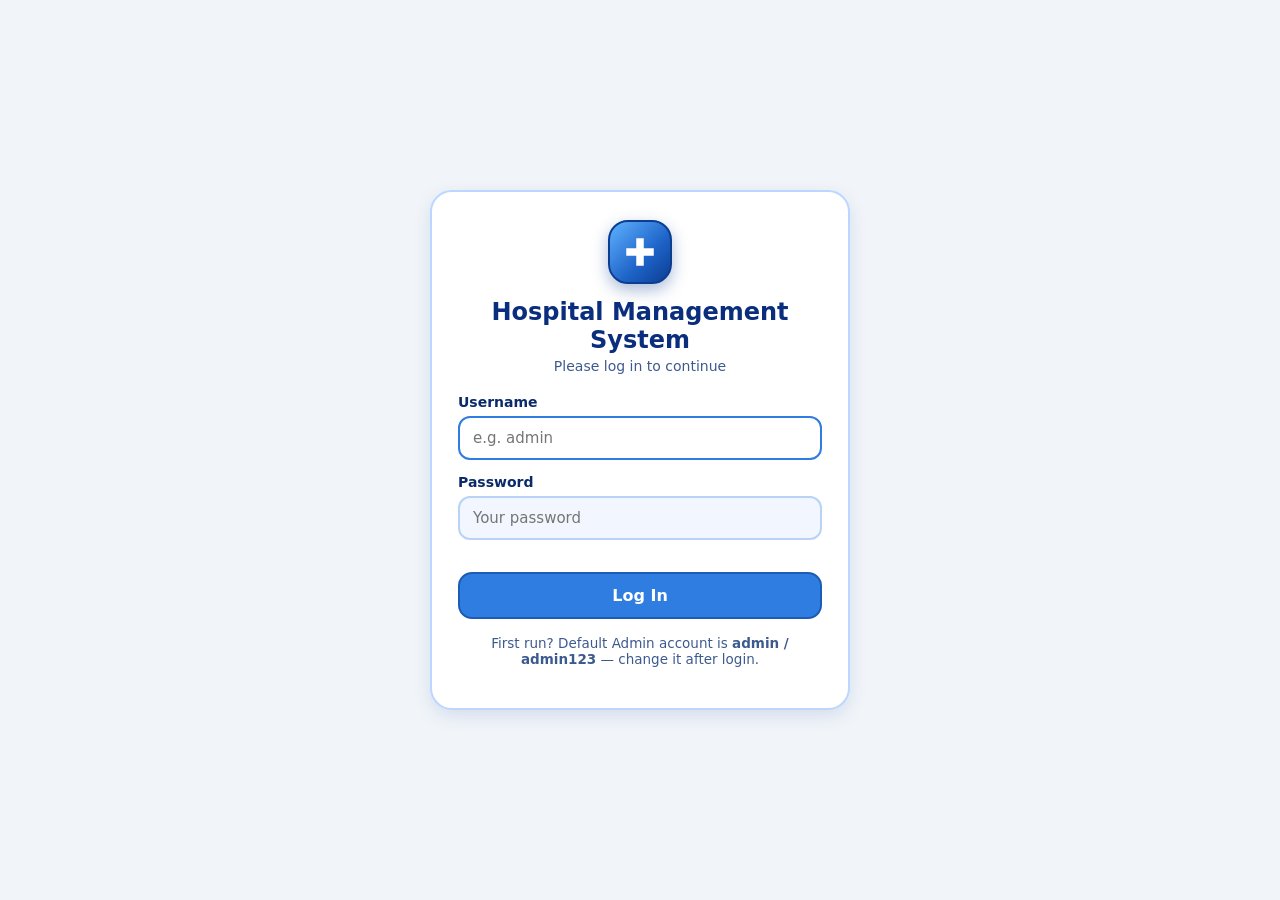
<file: web/login.html>
<!DOCTYPE html>
<html lang="en">
<head>
<meta charset="UTF-8">
<meta name="viewport" content="width=device-width, initial-scale=1.0">
<title>Login — Hospital Management System</title>
<link rel="stylesheet" href="styles.css">
<style>
  /* Login page only: center one card on the page. */
  .login-wrap { min-height: 100vh; display: flex; align-items: center; justify-content: center; padding: 20px; }
  .login-card { width: 100%; max-width: 420px; background: var(--surface); border-radius: 22px; border: 2px solid var(--card-border); box-shadow: var(--shadow); padding: 28px 26px; }
  .login-card .logo { margin: 0 auto 14px; }
  .login-card h1 { text-align: center; font-size: 24px; color: var(--title); margin: 0 0 4px; }
  .login-card .sub { text-align: center; color: var(--ink-soft); font-size: 14px; margin: 0 0 20px; }
  .login-card .hint { text-align: center; margin-top: 16px; }
</style>
</head>
<body>
<div class="login-wrap">
  <div class="login-card">
    <div class="logo" aria-hidden="true">
      <svg viewBox="0 0 64 64" class="logo-cross"><path d="M26 10h12v16h16v12H38v16H26V38H10V26h16z" fill="currentColor"/></svg>
    </div>
    <h1>Hospital Management System</h1>
    <p class="sub">Please log in to continue</p>
    <form id="f-login" class="form-grid" method="POST" action="/login">
      <div class="field"><label>Username</label>
        <input type="text" name="username" placeholder="e.g. admin" required autofocus></div>
      <div class="field"><label>Password</label>
        <input type="password" name="password" placeholder="Your password" required></div>
      <div id="login-error"></div>
      <div class="btn-row"><button type="submit" class="btn btn-primary" style="flex:1">Log In</button></div>
    </form>
    <p class="hint muted">First run? Default Admin account is <b>admin / admin123</b> — change it after login.</p>
  </div>
</div>
<script>
  // Check URL query for error or logout
  const urlParams = new URLSearchParams(window.location.search);
  const errParam = urlParams.get("error");
  const isLogout = urlParams.get("logout");

  if (errParam) {
    document.getElementById("login-error").innerHTML =
      '<div class="msg msg-err">' + decodeURIComponent(errParam) + '</div>';
  }

  // If user is already logged in and not explicitly logging out, go to dashboard
  if (!isLogout) {
    const existingToken = localStorage.getItem("hms_token");
    if (existingToken) {
      fetch("/api/me", {
        headers: { "Authorization": "Bearer " + existingToken },
        credentials: "same-origin"
      }).then(r => r.json()).then(data => {
        if (data && data.ok) {
          window.location.replace("/index.html?token=" + encodeURIComponent(existingToken));
        }
      }).catch(() => {});
    }
  }

  const form = document.getElementById("f-login");
  const submitBtn = form.querySelector("button[type='submit']");
  const err = document.getElementById("login-error");

  form.addEventListener("submit", async (e) => {
    e.preventDefault();
    err.innerHTML = "";
    const f = new FormData(form);
    const username = (f.get("username") || "").trim();
    const password = (f.get("password") || "").trim();

    if (!username || !password) {
      err.innerHTML = '<div class="msg msg-err">Username aur password dono likhein.</div>';
      return;
    }

    submitBtn.disabled = true;
    submitBtn.textContent = "Logging in...";

    try {
      const res = await fetch("/api/login", {
        method: "POST",
        headers: { "Content-Type": "application/json" },
        credentials: "same-origin",
        body: JSON.stringify({ username, password }),
      });
      let data = {};
      try { data = await res.json(); } catch(e){}

      if (res.ok && data.ok) {
        if (data.token) {
          try { localStorage.setItem("hms_token", data.token); } catch(e){}
          try { document.cookie = "hms_session=" + data.token + "; path=/; credentials=same-origin; max-age=43200; SameSite=Lax"; } catch(e){}
        }
        submitBtn.textContent = "Opening Dashboard...";
        const targetUrl = data.token ? ("/index.html?token=" + encodeURIComponent(data.token)) : "/index.html";
        window.location.replace(targetUrl);
        return;
      } else {
        submitBtn.disabled = false;
        submitBtn.textContent = "Log In";
        err.innerHTML = '<div class="msg msg-err">' + (data.error || "Wrong username or password.") + "</div>";
        return;
      }
    } catch (e) {
      // Fallback: submit natively
      form.submit();
    }
  });
</script>
</body>
</html>
</file>
<file: web/styles.css>
/* Hospital Management System — light theme: white / blue / dark blue.
   Dark mode: dark green accents + green logo. Buttons are rounded with
   borders DARKER than the button body; hover/press lightens the button. */

:root {
  --bg: #e8f1ff;
  --bg2: #dbe9ff;
  --surface: #ffffff;
  --ink: #0b2a6b;
  --ink-soft: #3d5a8f;
  --title: #0a2e7d;
  --accent: #2f7de1;
  --accent-dark: #1c5cb4;
  --accent-deep: #0b3d91;
  --teal: #7fe3d0;
  --teal-dark: #3fb8a4;
  --teal-soft: #c9f5ec;
  --card-border: #bcd6ff;
  --input-border: #b9d2f7;
  --input-bg: #f2f7ff;
  --green-ok: #16a34a;
  --red: #dc2626;
  --shadow: 0 6px 18px rgba(11, 61, 145, 0.12);
  --radius: 18px;
}

* { box-sizing: border-box; }
html, body { margin: 0; padding: 0; }
body {
  font-family: "Segoe UI", system-ui, -apple-system, Arial, sans-serif;
  background: linear-gradient(180deg, var(--bg) 0%, var(--bg2) 100%);
  color: var(--ink);
  min-height: 100vh;
}
button { font-family: inherit; cursor: pointer; }
.hidden { display: none !important; }

.page { max-width: 1280px; margin: 0 auto; padding: 18px 22px 26px; }

/* ---------------- header ---------------- */
.topbar {
  display: flex; align-items: center; justify-content: space-between;
  gap: 16px; flex-wrap: wrap; padding: 6px 2px 14px;
}
.brand { display: flex; align-items: center; gap: 14px; min-width: 0; }
.logo {
  width: 64px; height: 64px; flex: 0 0 64px;
  border-radius: 20px;
  background: linear-gradient(135deg, #5eb2ff 0%, #1e63c8 60%, #0b3d91 100%);
  color: #fff;
  display: flex; align-items: center; justify-content: center;
  border: 2px solid #0b3d91;
  box-shadow: 0 6px 16px rgba(11, 61, 145, 0.35);
}
.logo-cross { width: 40px; height: 40px; }
.brand-title {
  margin: 0; font-size: clamp(24px, 3.4vw, 40px); font-weight: 800;
  color: var(--title); letter-spacing: -0.5px; line-height: 1.05;
}
.top-actions { display: flex; gap: 12px; }
.pill-btn {
  display: inline-flex; align-items: center; gap: 8px;
  padding: 10px 18px; border-radius: 999px;
  background: #fff; color: var(--accent-deep);
  border: 2px solid var(--accent);
  font-size: 16px; font-weight: 700;
  transition: filter 0.15s ease, transform 0.05s ease;
}
.pill-btn:hover { filter: brightness(1.06); background: #eaf3ff; }
.pill-btn:active { filter: brightness(1.14); transform: translateY(1px); }
.pill-btn .ic { width: 20px; height: 20px; }

/* ---------------- stats strip ---------------- */
.stats {
  display: grid; grid-template-columns: repeat(4, 1fr); gap: 16px;
  margin-bottom: 18px;
}
.stat-card {
  display: flex; align-items: center; gap: 14px;
  padding: 18px 20px; border-radius: var(--radius);
  border: 2px solid transparent; box-shadow: var(--shadow);
  transition: filter 0.15s ease;
}
.stat-card:hover { filter: brightness(1.05); }
/* Stat cards are shortcuts now: click opens the matching view. */
.stat-card[data-stat] { cursor: pointer; }
.stat-card[data-stat]:active { filter: brightness(1.14); transform: translateY(1px); }
.stat-card[data-stat]:focus-visible { outline: 3px solid var(--accent-deep); outline-offset: 2px; }
.stat-teal { background: linear-gradient(135deg, #a9ecdd, #7fe3d0); border-color: #3fb8a4; }
.stat-blue { background: linear-gradient(135deg, #a8c8f8, #7fb0f2); border-color: #2f7de1; }
.stat-icon { display: flex; align-items: center; color: #0b5f56; min-width: 54px; }
.stat-blue .stat-icon { color: #0b3d91; }
.stat-icon svg { width: 44px; height: 44px; }
.gender { font-size: 34px; font-weight: 700; line-height: 1; color: #0b5f56; }
.gender.female { color: #0b7a6e; }
.stat-text { display: flex; flex-direction: column; }
.stat-label { font-size: 15px; font-weight: 800; letter-spacing: 1.5px; text-transform: uppercase; color: #0b5f56; }
.stat-blue .stat-label { color: #0b3d91; }
.stat-num { font-size: 46px; font-weight: 800; line-height: 1; color: var(--accent-deep); }

/* ---------------- main layout ---------------- */
.main {
  display: grid; grid-template-columns: minmax(0, 7fr) minmax(0, 5fr);
  gap: 20px; align-items: start;
}
.ops-group-label {
  font-size: 13px; font-weight: 800; letter-spacing: 1.6px; text-transform: uppercase;
  color: var(--ink-soft); margin: 4px 2px 8px;
}
.ops-group-label:first-child { margin-top: 0; }
.tiles {
  display: grid; grid-template-columns: repeat(4, 1fr); gap: 14px;
  margin-bottom: 16px;
}
.tile {
  position: relative;
  display: flex; flex-direction: column; align-items: center; justify-content: center;
  gap: 8px; min-height: 118px; padding: 14px 8px;
  border-radius: var(--radius); color: #fff;
  border: 2px solid transparent;
  box-shadow: var(--shadow);
  transition: filter 0.15s ease, transform 0.06s ease;
}
.tile:hover { filter: brightness(1.12); }
.tile:active { filter: brightness(1.2); transform: translateY(1px); }
.tile.active { outline: 3px solid var(--accent-deep); outline-offset: 2px; filter: brightness(1.08); }
.tile-teal { background: linear-gradient(160deg, #8fe8d5, #5ccfc0); border-color: #2f9d8d; color: #073b34; }
.tile-blue { background: linear-gradient(160deg, #4a90f5, #2f7de1); border-color: #1c5cb4; color: #fff; }
.tile-icon { display: flex; align-items: center; justify-content: center; min-height: 44px; }
.tile-icon svg { width: 42px; height: 42px; }
.tile-icon .gender { font-size: 32px; }
.tile-icon .cap-icon { width: 46px; height: 46px; }
.tile-label { font-size: 15px; font-weight: 700; text-align: center; line-height: 1.2; }
.tile-plus {
  position: absolute; top: 8px; right: 10px;
  width: 22px; height: 22px; border-radius: 50%;
  background: rgba(255, 255, 255, 0.35); color: inherit;
  display: flex; align-items: center; justify-content: center;
  font-size: 17px; font-weight: 800; line-height: 1;
}

/* ---------------- workspace ---------------- */
.workspace {
  background: var(--surface); border-radius: 22px;
  border: 2px solid var(--card-border); box-shadow: var(--shadow);
  overflow: hidden; position: sticky; top: 14px;
}
.workspace-head {
  background: linear-gradient(90deg, #cfe4ff, #9cc2f7);
  padding: 14px 20px 12px; border-bottom: 2px solid #8fb4ec;
  display: flex; align-items: baseline; gap: 10px; flex-wrap: wrap;
}
.workspace-head h2 { margin: 0; font-size: 22px; color: var(--accent-deep); }
.workspace-sub { font-size: 14px; font-weight: 700; color: var(--ink-soft); }
.workspace-body { padding: 20px; }
.hint { color: var(--ink-soft); }

.form-grid { display: flex; flex-direction: column; gap: 14px; }
.field label { display: block; font-size: 14px; font-weight: 700; margin-bottom: 6px; color: var(--ink); }
.field input, .field select, .field textarea {
  width: 100%; padding: 11px 13px; font-size: 15px; font-family: inherit;
  border: 2px solid var(--input-border); border-radius: 12px;
  background: var(--input-bg); color: var(--ink);
}
.field input:focus, .field select:focus, .field textarea:focus {
  outline: none; border-color: var(--accent); background: #fff;
}
.field-row { display: flex; gap: 12px; }
.field-row .field { flex: 1; }
.btn-row { display: flex; gap: 12px; margin-top: 4px; }
.btn {
  padding: 12px 22px; border-radius: 14px; font-size: 16px; font-weight: 700;
  border: 2px solid transparent;
  transition: filter 0.15s ease, transform 0.05s ease;
}
.btn:hover { filter: brightness(1.1); }
.btn:active { filter: brightness(1.18); transform: translateY(1px); }
.btn-primary { background: var(--accent); border-color: var(--accent-dark); color: #fff; }
.btn-ghost { background: #fff; border-color: var(--accent); color: var(--accent-deep); }
.btn-danger { background: #ef4444; border-color: #991b1b; color: #fff; }
.btn-green { background: #22c55e; border-color: #15803d; color: #fff; }
.btn:disabled { opacity: 0.55; cursor: not-allowed; filter: none; }

/* segmented priority toggle */
.seg { display: inline-flex; border: 2px solid var(--accent); border-radius: 999px; overflow: hidden; }
.seg button {
  padding: 9px 18px; border: 0; background: #fff; color: var(--accent-deep);
  font-size: 15px; font-weight: 700;
}
.seg button.on { background: var(--accent); color: #fff; }
.seg button.on.emg { background: #dc2626; }
.seg button:hover { filter: brightness(1.08); }

/* tables */
.tbl { width: 100%; border-collapse: collapse; font-size: 14.5px; }
.tbl th, .tbl td { padding: 9px 10px; text-align: left; border-bottom: 1px solid #dbe7fb; }
.tbl th { color: var(--accent-deep); background: #eaf3ff; font-size: 13px; text-transform: uppercase; letter-spacing: 0.5px; }
.tbl tr:hover td { background: #f2f7ff; }

.tag {
  display: inline-block; padding: 2px 10px; border-radius: 999px;
  font-size: 12.5px; font-weight: 700;
}
.tag-emg { background: #fee2e2; color: #991b1b; border: 1.5px solid #dc2626; }
.tag-nor { background: #dbeafe; color: #0b3d91; border: 1.5px solid #2f7de1; }
/* Step 6: appointment status badges. */
.tag-pending { background: #f1f5f9; color: #475569; border: 1.5px solid #94a3b8; }
.tag-confirmed { background: #dbeafe; color: #0b3d91; border: 1.5px solid #2f7de1; }
.tag-checkin { background: #fef3c7; color: #92400e; border: 1.5px solid #d97706; }
.tag-progress { background: #ede9fe; color: #5b21b6; border: 1.5px solid #7c3aed; }
.tag-done { background: #dcfce7; color: #166534; border: 1.5px solid #16a34a; }
.tag-cancel { background: #fee2e2; color: #991b1b; border: 1.5px solid #dc2626; }
.tag-noshow { background: #f3f4f6; color: #6b7280; border: 1.5px solid #9ca3af; }
.tag-free { background: #dcfce7; color: #166534; border: 1.5px solid #22c55e; }
.tag-occ { background: #dbeafe; color: #0b3d91; border: 1.5px solid #2f7de1; }
.tag-duty { background: #fef9c3; color: #854d0e; border: 1.5px solid #eab308; }

.card {
  background: var(--input-bg); border: 2px solid var(--input-border);
  border-radius: 14px; padding: 14px 16px; margin-bottom: 12px;
}
.card h3 { margin: 0 0 6px; font-size: 17px; color: var(--accent-deep); }
.card p { margin: 4px 0; font-size: 14.5px; }
.muted { color: var(--ink-soft); font-size: 13.5px; }

.beds-grid { display: grid; grid-template-columns: repeat(5, 1fr); gap: 10px; margin-bottom: 14px; }
.bed {
  border-radius: 12px; padding: 12px 6px; text-align: center;
  font-weight: 700; font-size: 14px; border: 2px solid transparent;
}
.bed.free { background: #dcfce7; border-color: #22c55e; color: #166534; }
.bed.occ { background: #dbeafe; border-color: #2f7de1; color: #0b3d91; }
.bed small { display: block; font-weight: 600; font-size: 12px; margin-top: 2px; }

.q-list { list-style: none; margin: 0; padding: 0; }
.q-list li {
  padding: 9px 12px; border: 2px solid var(--input-border); border-radius: 10px;
  margin-bottom: 8px; background: var(--input-bg); font-weight: 600;
}
.q-list li:first-child { border-color: var(--accent); background: #eaf3ff; }

.msg { padding: 11px 14px; border-radius: 12px; font-weight: 600; margin-bottom: 12px; }
.msg-ok { background: #dcfce7; color: #166534; border: 2px solid #22c55e; }
.msg-err { background: #fee2e2; color: #991b1b; border: 2px solid #dc2626; }

/* ---------------- footer ---------------- */
.foot {
  margin-top: 20px; padding: 10px 4px 0; color: var(--ink-soft);
  font-size: 14px; display: flex; gap: 8px; align-items: center; flex-wrap: wrap;
}
.dot-ok { width: 10px; height: 10px; border-radius: 50%; background: var(--green-ok); display: inline-block; }
.dot-err { background: var(--red); }
.sep { opacity: 0.6; }

/* ---------------- toast ---------------- */
.toast {
  position: fixed; left: 50%; bottom: 24px; transform: translate(-50%, 80px);
  background: var(--accent-deep); color: #fff; padding: 12px 22px;
  border-radius: 999px; font-weight: 700; font-size: 15px;
  box-shadow: 0 8px 24px rgba(0, 0, 0, 0.3); opacity: 0; pointer-events: none;
  transition: transform 0.25s ease, opacity 0.25s ease; z-index: 50;
  max-width: 90vw; text-align: center;
}
.toast.show { transform: translate(-50%, 0); opacity: 1; }
.toast.err { background: #991b1b; }

/* ---------------- DARK MODE: dark green accents + green logo ---------------- */
body.dark {
  --bg: #04161a;
  --bg2: #062a26;
  --surface: #0a2429;
  --ink: #c9f2d4;
  --ink-soft: #7fb89a;
  --title: #86efac;
  --accent: #34d399;
  --accent-dark: #059669;
  --accent-deep: #4ade80;
  --teal: #134e4a;
  --teal-dark: #0f766e;
  --teal-soft: #134e4a;
  --card-border: #14532d;
  --input-border: #166534;
  --input-bg: #0d2f2a;
  --shadow: 0 6px 18px rgba(0, 0, 0, 0.5);
  background: linear-gradient(180deg, #04161a 0%, #062a26 100%);
}
body.dark .logo {
  background: linear-gradient(135deg, #064e3b, #022c22);
  color: #4ade80; border-color: #34d399;
  box-shadow: 0 0 26px rgba(74, 222, 128, 0.45);
}
body.dark .pill-btn { background: #0a2429; color: #86efac; border-color: #34d399; }
body.dark .pill-btn:hover { background: #0f2f2b; }
body.dark .stat-teal { background: linear-gradient(135deg, #134e4a, #0f766e); border-color: #34d399; }
body.dark .stat-blue { background: linear-gradient(135deg, #0d2f2a, #14532d); border-color: #22c55e; }
body.dark .stat-icon, body.dark .stat-label { color: #86efac; }
body.dark .stat-blue .stat-icon, body.dark .stat-blue .stat-label { color: #a7f3d0; }
body.dark .stat-num { color: #4ade80; }
body.dark .gender { color: #86efac; }
body.dark .tile-teal { background: linear-gradient(160deg, #14532d, #166534); border-color: #4ade80; color: #d1fae5; }
body.dark .tile-blue { background: linear-gradient(160deg, #0f2f2b, #134e4a); border-color: #34d399; color: #d1fae5; }
body.dark .tile.active { outline-color: #4ade80; }
body.dark .workspace { background: #0a2429; border-color: #14532d; }
body.dark .workspace-head { background: linear-gradient(90deg, #14532d, #166534); border-color: #22c55e; }
body.dark .workspace-head h2 { color: #86efac; }
body.dark .workspace-sub { color: #a7f3d0; }
body.dark .field input, body.dark .field select, body.dark .field textarea { background: #0d2f2a; color: #d1fae5; }
body.dark .field input:focus, body.dark .field select:focus, body.dark .field textarea:focus { background: #0a2429; }
body.dark .btn-primary { background: #059669; border-color: #047857; }
body.dark .btn-ghost { background: #0a2429; color: #86efac; border-color: #34d399; }
body.dark .btn-green { background: #16a34a; border-color: #166534; }
body.dark .tbl th { background: #0f2f2b; color: #86efac; }
body.dark .tbl th, body.dark .tbl td { border-color: #14532d; }
body.dark .tbl tr:hover td { background: #0f2f2b; }
body.dark .card { background: #0d2f2a; border-color: #166534; }
body.dark .card h3 { color: #86efac; }
body.dark .seg { border-color: #34d399; }
body.dark .seg button { background: #0a2429; color: #86efac; }
body.dark .seg button.on { background: #059669; color: #fff; }
body.dark .seg button.on.emg { background: #dc2626; }
body.dark .q-list li { background: #0d2f2a; border-color: #166534; }
body.dark .q-list li:first-child { background: #14532d; border-color: #34d399; }
body.dark .bed.free { background: #14532d; border-color: #4ade80; color: #bbf7d0; }
body.dark .bed.occ { background: #0f2f2b; border-color: #34d399; color: #d1fae5; }
body.dark .tag-nor, body.dark .tag-occ { background: #0f2f2b; color: #86efac; border-color: #34d399; }
body.dark .tag-free { background: #14532d; color: #bbf7d0; border-color: #4ade80; }
body.dark .toast { background: #047857; }

/* ---------------- responsive ---------------- */
@media (max-width: 980px) {
  .main { grid-template-columns: 1fr; }
  .workspace { position: static; }
  .stats { grid-template-columns: repeat(2, 1fr); }
  .tiles { grid-template-columns: repeat(3, 1fr); }
}
@media (max-width: 560px) {
  .tiles { grid-template-columns: repeat(2, 1fr); }
  .stat-num { font-size: 34px; }
  .beds-grid { grid-template-columns: repeat(2, 1fr); }
}

/* ================================================================
   Step 7 — City Care Hospital dashboard (design image layout)
   Colours (plan §12): Primary Blue #1769AA, White, Background
   Light Gray #F1F5F9, Text Dark Navy #172033, Success Green,
   Warning Orange, Danger Red. No external assets: all icons are
   inline SVG, charts are inline SVG drawn from live data.
   ================================================================ */

body { background: #F1F5F9; }
.app { display: flex; min-height: 100vh; }
.app .page { max-width: none; margin: 0; padding: 0; }

/* ---------------- sidebar ---------------- */
.sidebar {
  width: 252px; flex: 0 0 252px; min-height: 100vh;
  background: #172033; color: #e2e8f0;
  display: flex; flex-direction: column;
  position: sticky; top: 0; height: 100vh;
  transition: margin-left 0.2s ease;
}
body.sidebar-collapsed .sidebar { margin-left: -252px; }
.side-brand { display: flex; align-items: center; gap: 12px; padding: 20px 18px 14px; }
.side-brand .logo { width: 46px; height: 46px; flex: 0 0 46px; border-radius: 12px; }
.side-brand .logo-cross { width: 28px; height: 28px; }
.side-title { font-size: 17px; font-weight: 800; color: #fff; line-height: 1.15; }
.side-sub { font-size: 12px; color: #94a3b8; margin-top: 2px; }
.side-nav { flex: 1; overflow-y: auto; padding: 6px 12px; }
.nav-item {
  display: flex; align-items: center; gap: 11px; width: 100%;
  padding: 10px 12px; margin-bottom: 2px;
  background: transparent; border: 0; border-radius: 10px;
  color: #cbd5e1; font-size: 14.5px; font-weight: 600; text-align: left;
}
.nav-item:hover { background: #24344f; color: #fff; }
.nav-item.active { background: #1769AA; color: #fff; }
.nav-ic { width: 20px; height: 20px; flex: 0 0 20px; }
.nav-label { flex: 1; }
.nav-chev { font-size: 11px; color: #94a3b8; transition: transform 0.2s ease; }
.nav-group.open .nav-chev { transform: rotate(180deg); }
.nav-children { display: none; padding: 2px 0 6px 42px; }
.nav-group.open .nav-children { display: block; }
.nav-sub {
  display: block; width: 100%; text-align: left;
  padding: 8px 12px; margin-bottom: 2px;
  background: transparent; border: 0; border-radius: 8px;
  color: #94a3b8; font-size: 13.5px; font-weight: 600;
}
.nav-sub:hover { background: #24344f; color: #fff; }
.nav-sub.active { background: #1769AA; color: #fff; }
.soon-badge {
  font-size: 10.5px; font-weight: 800; letter-spacing: 0.4px;
  background: #334155; color: #fbbf24;
  padding: 2px 7px; border-radius: 999px;
}
.side-promo {
  margin: 12px; padding: 14px; border-radius: 14px;
  background: linear-gradient(135deg, #1e40af, #1769AA);
  display: flex; align-items: center; gap: 12px; color: #fff;
}
.side-promo-icon { flex: 0 0 34px; color: #bae6fd; }
.side-promo-icon svg { width: 34px; height: 34px; }
.side-promo-text b { display: block; font-size: 14.5px; }
.side-promo-text span { font-size: 12px; color: #dbeafe; }
.side-version { padding: 0 18px 16px; font-size: 12px; color: #64748b; }
.side-backdrop {
  display: none; position: fixed; inset: 0; z-index: 40;
  background: rgba(15, 23, 42, 0.5);
}

/* ---------------- main column + topbar ---------------- */
.app-main { flex: 1; min-width: 0; display: flex; flex-direction: column; }
.app-topbar {
  display: flex; align-items: center; gap: 16px;
  background: #fff; border-bottom: 1px solid #e2e8f0;
  padding: 12px 22px; position: sticky; top: 0; z-index: 30;
}
.icon-btn {
  width: 40px; height: 40px; flex: 0 0 40px;
  display: inline-flex; align-items: center; justify-content: center;
  background: transparent; border: 0; border-radius: 10px; color: #334155;
  position: relative;
}
.icon-btn:hover { background: #f1f5f9; }
.icon-btn svg { width: 22px; height: 22px; }
.search-wrap { flex: 1; max-width: 560px; position: relative; display: flex; align-items: center; }
.search-wrap .search-ic { position: absolute; left: 13px; width: 18px; height: 18px; color: #94a3b8; pointer-events: none; }
.search-wrap input {
  width: 100%; padding: 10px 14px 10px 40px; font-size: 14.5px; font-family: inherit;
  border: 1.5px solid #e2e8f0; border-radius: 999px; background: #f1f5f9; color: #172033;
}
.search-wrap input:focus { outline: none; border-color: #1769AA; background: #fff; }
.search-results {
  position: absolute; top: calc(100% + 8px); left: 0; right: 0;
  background: #fff; border: 1px solid #e2e8f0; border-radius: 14px;
  box-shadow: 0 12px 32px rgba(15, 23, 42, 0.18);
  max-height: 380px; overflow-y: auto; z-index: 45; padding: 6px;
}
.search-sec { font-size: 11.5px; font-weight: 800; letter-spacing: 1px; text-transform: uppercase; color: #64748b; padding: 8px 10px 4px; }
.search-row {
  display: block; width: 100%; text-align: left;
  padding: 9px 10px; background: transparent; border: 0; border-radius: 9px;
  font-size: 14px; font-weight: 600; color: #172033;
}
.search-row:hover { background: #eff6ff; }
.search-row .muted { font-weight: 500; }
.search-empty { padding: 12px; color: #64748b; font-size: 14px; }
.top-right { margin-left: auto; display: flex; align-items: center; gap: 10px; }
.bell-wrap, .profile-wrap { position: relative; }
.bell-badge {
  position: absolute; top: 2px; right: 2px; min-width: 18px; height: 18px;
  padding: 0 4px; border-radius: 999px; background: #dc2626; color: #fff;
  font-size: 11px; font-weight: 800; line-height: 18px; text-align: center;
}
.pop-panel {
  position: absolute; top: calc(100% + 10px); right: 0; width: 340px; max-width: 88vw;
  background: #fff; border: 1px solid #e2e8f0; border-radius: 14px;
  box-shadow: 0 12px 32px rgba(15, 23, 42, 0.18); z-index: 45; overflow: hidden;
}
.pop-head { font-size: 14px; font-weight: 800; color: #172033; padding: 12px 14px 6px; }
.pop-row {
  display: block; width: 100%; text-align: left;
  padding: 10px 14px; background: transparent; border: 0;
  border-top: 1px solid #f1f5f9; font-size: 13.5px; color: #172033;
}
.pop-row:hover { background: #eff6ff; }
.pop-row .muted { display: block; font-size: 12.5px; margin-top: 2px; }
/* Step 12: notification rows (bell panel + Notifications view) —
   same shape as .pop-row; unread ones are highlighted. */
.notif-row {
  display: block; width: 100%; text-align: left;
  padding: 10px 14px; background: transparent; border: 0;
  border-top: 1px solid #f1f5f9; font-size: 13.5px; color: #172033;
  cursor: pointer; font-family: inherit;
}
.notif-row:hover { background: #eff6ff; }
.notif-row .muted { display: block; font-size: 12.5px; margin-top: 2px; }
.notif-unread { background: #eff6ff; }
.pop-foot {
  display: flex; gap: 8px; padding: 10px 12px 12px;
  border-top: 1px solid #e2e8f0;
}
.pop-foot .btn { flex: 1; }
.profile-btn {
  display: flex; align-items: center; gap: 10px;
  background: transparent; border: 0; border-radius: 999px; padding: 4px 8px 4px 4px;
}
.profile-btn:hover { background: #f1f5f9; }
.avatar {
  width: 38px; height: 38px; border-radius: 50%;
  background: #1769AA; color: #fff;
  display: inline-flex; align-items: center; justify-content: center;
  font-size: 17px; font-weight: 800;
}
.profile-text { display: flex; flex-direction: column; align-items: flex-start; line-height: 1.2; }
.profile-text #profile-name { font-size: 14.5px; font-weight: 800; color: #172033; }
.profile-text #profile-role { font-size: 12px; color: #64748b; }
.profile-btn .caret { font-size: 11px; color: #64748b; }
#profile-menu button {
  display: block; width: 100%; text-align: left;
  padding: 11px 14px; background: transparent; border: 0;
  border-top: 1px solid #f1f5f9; font-size: 14px; font-weight: 600; color: #172033;
}
#profile-menu button:first-child { border-top: 0; }
#profile-menu button:hover { background: #eff6ff; }

/* ---------------- dashboard view ---------------- */
.app-content { padding: 22px; }
#dashboard-view .muted { color: #64748b; }
.dash-head { display: flex; align-items: flex-start; justify-content: space-between; gap: 16px; flex-wrap: wrap; margin-bottom: 18px; }
.dash-head h1 { margin: 0; font-size: 28px; font-weight: 800; color: #172033; }
.dash-head p { margin: 4px 0 0; color: #64748b; font-size: 14.5px; }
.dash-chips { display: flex; gap: 10px; flex-wrap: wrap; }
.chip {
  display: inline-flex; align-items: center; gap: 6px;
  background: #fff; border: 1px solid #e2e8f0; border-radius: 999px;
  padding: 8px 14px; font-size: 13.5px; font-weight: 700; color: #334155;
  box-shadow: 0 2px 8px rgba(15, 23, 42, 0.06);
}
.chip-blue { background: #1769AA; border-color: #1769AA; color: #fff; }

.dash-stats { display: grid; grid-template-columns: repeat(6, 1fr); gap: 14px; margin-bottom: 18px; }
.dash-stat {
  border-radius: 16px; padding: 16px; box-shadow: 0 4px 14px rgba(15, 23, 42, 0.07);
  cursor: pointer; transition: filter 0.15s ease, transform 0.06s ease;
}
.dash-stat:hover { filter: brightness(1.03); }
.dash-stat:active { transform: translateY(1px); }
.dash-stat:focus-visible { outline: 3px solid #1769AA; outline-offset: 2px; }
.dash-stat-patients { background: #dbeafe; }
.dash-stat-doctors { background: #dcfce7; }
.dash-stat-appointments { background: #ede9fe; }
.dash-stat-beds { background: #ccfbf1; }
.dash-stat-revenue { background: #ffedd5; }
.dash-stat-pending { background: #fce7f3; }
.dash-stat-ic { color: #172033; margin-bottom: 8px; }
.dash-stat-ic svg { width: 30px; height: 30px; }
.dash-stat-num { font-size: 26px; font-weight: 800; color: #172033; line-height: 1.1; overflow-wrap: anywhere; }
.dash-stat-label { font-size: 13px; font-weight: 700; color: #334155; margin-top: 4px; }
.dash-stat-sub { font-size: 12px; color: #64748b; margin-top: 2px; }

.dash-grid { display: grid; grid-template-columns: 7fr 5fr; gap: 16px; margin-bottom: 16px; }
.dash-grid-3 { display: grid; grid-template-columns: 1fr 1.15fr 1fr; gap: 16px; }
.dash-card {
  background: #fff; border: 1px solid #e2e8f0; border-radius: 16px;
  padding: 18px; box-shadow: 0 4px 14px rgba(15, 23, 42, 0.06);
}
.dash-card-head { display: flex; align-items: center; justify-content: space-between; gap: 10px; margin-bottom: 12px; }
.dash-card-head h3 { margin: 0; font-size: 16.5px; font-weight: 800; color: #172033; }
.dash-card-head select {
  padding: 7px 10px; font-size: 13.5px; font-family: inherit; font-weight: 600;
  border: 1.5px solid #e2e8f0; border-radius: 9px; background: #f8fafc; color: #334155;
}
.link-btn { background: transparent; border: 0; color: #1769AA; font-size: 13.5px; font-weight: 700; padding: 4px 2px; }
.link-btn:hover { text-decoration: underline; }
.chart-wrap { position: relative; }
.chart-empty {
  background: #eff6ff; border: 1.5px solid #bfdbfe; color: #1769AA;
  font-size: 13.5px; font-weight: 600; padding: 9px 12px; border-radius: 9px;
  margin: 0 0 10px;
}
.chart-svg { width: 100%; height: auto; display: block; }
.chart-dot { cursor: pointer; }
.chart-dot:hover { r: 6; }
.chart-tip {
  position: absolute; transform: translate(-50%, -130%);
  background: #172033; color: #fff; font-size: 12.5px; font-weight: 700;
  padding: 6px 10px; border-radius: 8px; white-space: nowrap; pointer-events: none;
}
.donut-wrap { display: flex; align-items: center; gap: 18px; flex-wrap: wrap; }
.donut-svg { width: 170px; height: 170px; flex: 0 0 170px; }
.donut-legend { list-style: none; margin: 0; padding: 0; flex: 1; min-width: 140px; }
.donut-legend li { display: flex; align-items: center; gap: 8px; padding: 6px 0; font-size: 14px; color: #334155; }
.donut-legend .dot { width: 11px; height: 11px; border-radius: 50%; flex: 0 0 11px; }
.donut-legend b { margin-left: auto; color: #172033; }
.activity-list { list-style: none; margin: 0; padding: 0; }
.activity-list li {
  display: flex; align-items: flex-start; gap: 10px;
  padding: 10px 2px; border-bottom: 1px solid #f1f5f9; font-size: 13.5px;
}
.activity-list li:last-child { border-bottom: 0; }
.act-dot { width: 10px; height: 10px; border-radius: 50%; flex: 0 0 10px; margin-top: 5px; }
.act-status { background: #16a34a; }
.act-patient { background: #1769AA; }
.act-bill { background: #7c3aed; }
.act-appointment { background: #f59e0b; }
.act-text { flex: 1; color: #334155; }
.act-when { color: #94a3b8; font-size: 12px; white-space: nowrap; }
.dash-col { display: flex; flex-direction: column; gap: 16px; }
.quick-grid { display: grid; grid-template-columns: repeat(3, 1fr); gap: 10px; }
.quick-btn {
  display: flex; flex-direction: column; align-items: center; gap: 7px;
  padding: 14px 6px; border-radius: 12px; border: 1.5px solid #e2e8f0;
  background: #f8fafc; color: #172033; font-size: 12.5px; font-weight: 700; text-align: center;
}
.quick-btn:hover { background: #eff6ff; border-color: #1769AA; }
.quick-btn svg { width: 24px; height: 24px; color: #1769AA; }
.promo-card {
  border-radius: 16px; padding: 20px; color: #fff;
  background: linear-gradient(150deg, #0ea5e9 0%, #1769AA 55%, #172033 130%);
  box-shadow: 0 4px 14px rgba(15, 23, 42, 0.15);
  position: relative; overflow: hidden; min-height: 150px;
  display: flex; flex-direction: column; justify-content: flex-end; gap: 10px;
}
.promo-cross {
  position: absolute; top: 14px; right: 16px; font-size: 44px; font-weight: 800;
  color: rgba(255, 255, 255, 0.35); line-height: 1;
}
.promo-text { font-size: 22px; font-weight: 800; line-height: 1.2; }
.promo-btn {
  align-self: flex-start; background: #1769AA; color: #fff;
  border: 1.5px solid rgba(255, 255, 255, 0.6); border-radius: 999px;
  padding: 8px 16px; font-size: 13.5px; font-weight: 700;
}
.promo-btn:hover { background: #125a8f; }

/* Module view inside the new shell: full width, no sticky card. */
.app-content .workspace { position: static; }
.app-content .foot, .app-main .foot { padding: 4px 22px 18px; }

/* ---------------- responsive ---------------- */
@media (max-width: 1280px) {
  .dash-stats { grid-template-columns: repeat(3, 1fr); }
  .dash-grid, .dash-grid-3 { grid-template-columns: 1fr; }
}
@media (max-width: 980px) {
  .sidebar {
    position: fixed; left: 0; top: 0; z-index: 50;
    transform: translateX(-100%); transition: transform 0.2s ease;
  }
  body.sidebar-open .sidebar { transform: translateX(0); }
  body.sidebar-collapsed .sidebar { margin-left: 0; }
  .side-backdrop { display: block; }
  .side-backdrop.hidden { display: none; }
  .app-content { padding: 16px; }
  .profile-text { display: none; }
  .dash-stats { grid-template-columns: repeat(2, 1fr); }
}
@media (max-width: 560px) {
  .dash-stats { grid-template-columns: 1fr 1fr; }
  .dash-stat-num { font-size: 21px; }
  .quick-grid { grid-template-columns: repeat(2, 1fr); }
  .app-topbar { padding: 10px 12px; gap: 10px; }
  .search-wrap input { font-size: 13.5px; }
}

/* ---------------- DARK MODE for the Step 7 layout ---------------- */
body.dark { background: #0a2429; }
body.dark .sidebar { background: #0a1a2e; }
body.dark .nav-item { color: #a7f3d0; }
body.dark .nav-item:hover { background: #12324a; color: #fff; }
body.dark .nav-item.active, body.dark .nav-sub.active { background: #059669; }
body.dark .nav-sub { color: #7fb89a; }
body.dark .nav-sub:hover { background: #12324a; color: #fff; }
body.dark .side-title { color: #d1fae5; }
body.dark .app-topbar { background: #0a2429; border-color: #14532d; }
body.dark .icon-btn { color: #86efac; }
body.dark .icon-btn:hover { background: #0f2f2b; }
body.dark .search-wrap input { background: #0d2f2a; border-color: #166534; color: #d1fae5; }
body.dark .search-wrap input:focus { background: #0a2429; border-color: #34d399; }
body.dark .search-results, body.dark .pop-panel { background: #0d2f2a; border-color: #166534; }
body.dark .search-row, body.dark .pop-row, body.dark #profile-menu button { color: #d1fae5; }
body.dark .search-row:hover, body.dark .pop-row:hover, body.dark #profile-menu button:hover { background: #14532d; }
body.dark .pop-head { color: #86efac; }
body.dark .profile-btn:hover { background: #0f2f2b; }
body.dark .profile-text #profile-name { color: #d1fae5; }
body.dark .dash-head h1 { color: #86efac; }
body.dark .dash-head p { color: #a7f3d0; }
body.dark .chip { background: #0d2f2a; border-color: #166534; color: #d1fae5; }
body.dark .chip-blue { background: #059669; border-color: #059669; color: #fff; }
body.dark .dash-stat-num, body.dark .dash-stat-label { color: #052e16; }
body.dark .dash-stat-sub { color: #14532d; }
body.dark .dash-stat-ic { color: #052e16; }
body.dark .dash-card { background: #0a2429; border-color: #14532d; }
body.dark .dash-card-head h3 { color: #86efac; }
body.dark .dash-card-head select { background: #0d2f2a; border-color: #166534; color: #d1fae5; }
body.dark .link-btn { color: #4ade80; }
body.dark .donut-legend li { color: #a7f3d0; }
body.dark .donut-legend b { color: #d1fae5; }
body.dark .donut-svg text { fill: #d1fae5; }
body.dark .chart-empty { background: #0f2a43; border-color: #1e40af; color: #93c5fd; }
body.dark .activity-list li { border-color: #14532d; }
body.dark .act-text { color: #d1fae5; }
body.dark .quick-btn { background: #0d2f2a; border-color: #166534; color: #d1fae5; }
body.dark .quick-btn:hover { background: #14532d; border-color: #34d399; }
body.dark .quick-btn svg { color: #4ade80; }
body.dark #dashboard-view .muted { color: #7fb89a; }

/* ---------------- Step 9: appointment details + print ---------------- */

/* Label/value grid on the details page. */
.kv { display: grid; grid-template-columns: 150px 1fr; gap: 6px 14px; }
.kv > div:nth-child(odd) { color: var(--ink-soft); font-size: 13.5px; }
.kv > div:nth-child(even) { font-size: 14.5px; }
.timeline p { margin: 5px 0; font-size: 14px; }
.timeline p::before { content: "•  "; color: var(--accent); font-weight: 700; }

/* Print (details page): only the appointment itself prints — no
   sidebar, top bar, footer, toast or buttons. */
@media print {
  .sidebar, .app-topbar, .foot, #toast, .no-print, .workspace-head {
    display: none !important;
  }
  body { background: #fff; }
  .app-main { margin-left: 0 !important; }
  .app-content { padding: 0; }
  .workspace, .card { border: none !important; box-shadow: none !important; }
  .tbl th { background: #fff !important; color: #000 !important; }
  .tag { border: 1px solid #000 !important; background: #fff !important; color: #000 !important; }
}

/* ---------------- Step 10: appointment calendar ---------------- */

/* Toolbar: view switch + prev/today/next + jump/filters. Wraps on
   narrow screens instead of overflowing. */
.cal-toolbar { display: flex; gap: 14px; align-items: flex-end; flex-wrap: wrap; }
.cal-legend { display: flex; gap: 6px; align-items: center; flex-wrap: wrap; }

/* Month grid: 7 columns, Monday first. Cells are at least 110px
   tall so 2–3 chips fit; today gets the blue outline. */
.cal-grid { display: grid; grid-template-columns: repeat(7, minmax(0, 1fr)); gap: 6px; }
.cal-head { font-weight: 700; font-size: 13px; text-transform: uppercase;
  letter-spacing: 0.5px; color: var(--accent-deep); padding: 4px 6px; }
.cal-cell { min-height: 110px; padding: 6px; border: 2px solid var(--input-border);
  border-radius: 10px; background: var(--input-bg); cursor: pointer; }
.cal-cell:hover { border-color: var(--accent); }
.cal-cell.cal-blank { background: transparent; border-color: transparent; cursor: default; }
.cal-cell.cal-today { border-color: var(--accent); box-shadow: 0 0 0 2px #bcd8f7; }
.cal-daynum { font-weight: 700; font-size: 14px; margin-bottom: 4px; color: var(--ink); }
.cal-more { display: block; margin-top: 4px; background: none; border: none;
  color: var(--accent); font-weight: 700; font-size: 13px; cursor: pointer; padding: 0; }

/* Week view: 7 columns side by side; today outlined. */
.cal-week { display: grid; grid-template-columns: repeat(7, minmax(0, 1fr)); gap: 6px; }
.cal-col { padding: 8px 6px; border: 2px solid var(--input-border); border-radius: 10px;
  background: var(--input-bg); min-height: 180px; }
.cal-col.cal-today { border-color: var(--accent); box-shadow: 0 0 0 2px #bcd8f7; }
.cal-col-head { font-size: 13.5px; margin-bottom: 8px; color: var(--ink); }
.cal-book-col { margin-top: 8px; width: 100%; }

/* Day view: one row per appointment, time first. */
.cal-day-row { display: flex; gap: 14px; align-items: center; flex-wrap: wrap;
  padding: 9px 12px; border: 2px solid var(--input-border); border-radius: 10px;
  margin-bottom: 8px; background: var(--input-bg); font-weight: 600; }
.cal-day-time { font-weight: 700; min-width: 110px; color: var(--accent-deep); }

/* Appointment chips: small, stacked, clickable. Cancelled / No Show
   entries are dimmed — visible, but clearly not happening. */
.cal-chip { display: flex; flex-direction: column; align-items: flex-start; gap: 2px;
  width: 100%; text-align: left; padding: 5px 7px; margin-bottom: 4px;
  border: 1.5px solid var(--input-border); border-radius: 8px;
  background: #fff; cursor: pointer; font-size: 12.5px; line-height: 1.3; }
.cal-chip:hover { border-color: var(--accent); }
.cal-chip-time { font-weight: 700; color: var(--accent-deep); }
.cal-chip-name { font-weight: 600; overflow-wrap: anywhere; }
.cal-chip .tag { font-size: 11px; padding: 1px 7px; }
.cal-chip.cal-dim { opacity: 0.55; }
.cal-chip.cal-dim .cal-chip-name { text-decoration: line-through; }

@media (max-width: 980px) {
  .cal-week { grid-template-columns: repeat(2, minmax(0, 1fr)); }
  .cal-grid { grid-template-columns: repeat(7, minmax(84px, 1fr)); overflow-x: auto; }
}
@media (max-width: 560px) {
  .cal-week { grid-template-columns: 1fr; }
}
</file>
